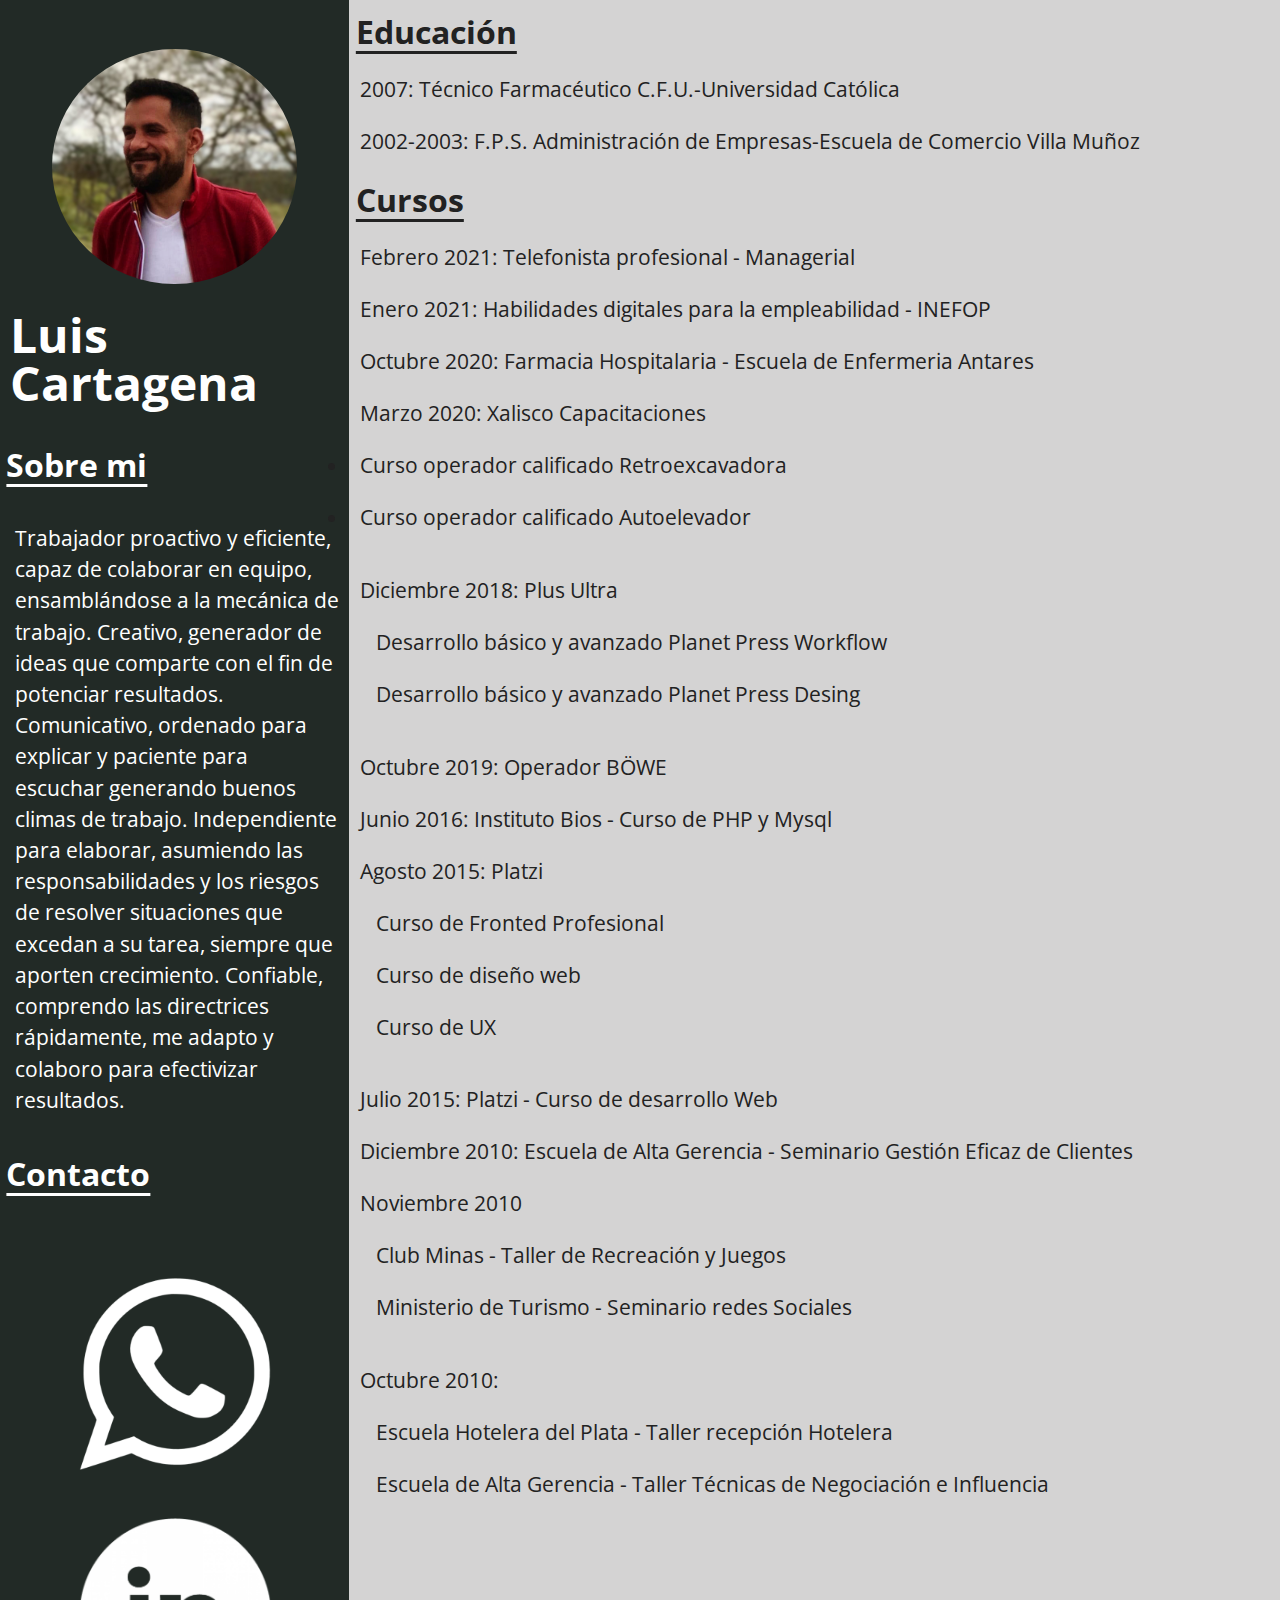
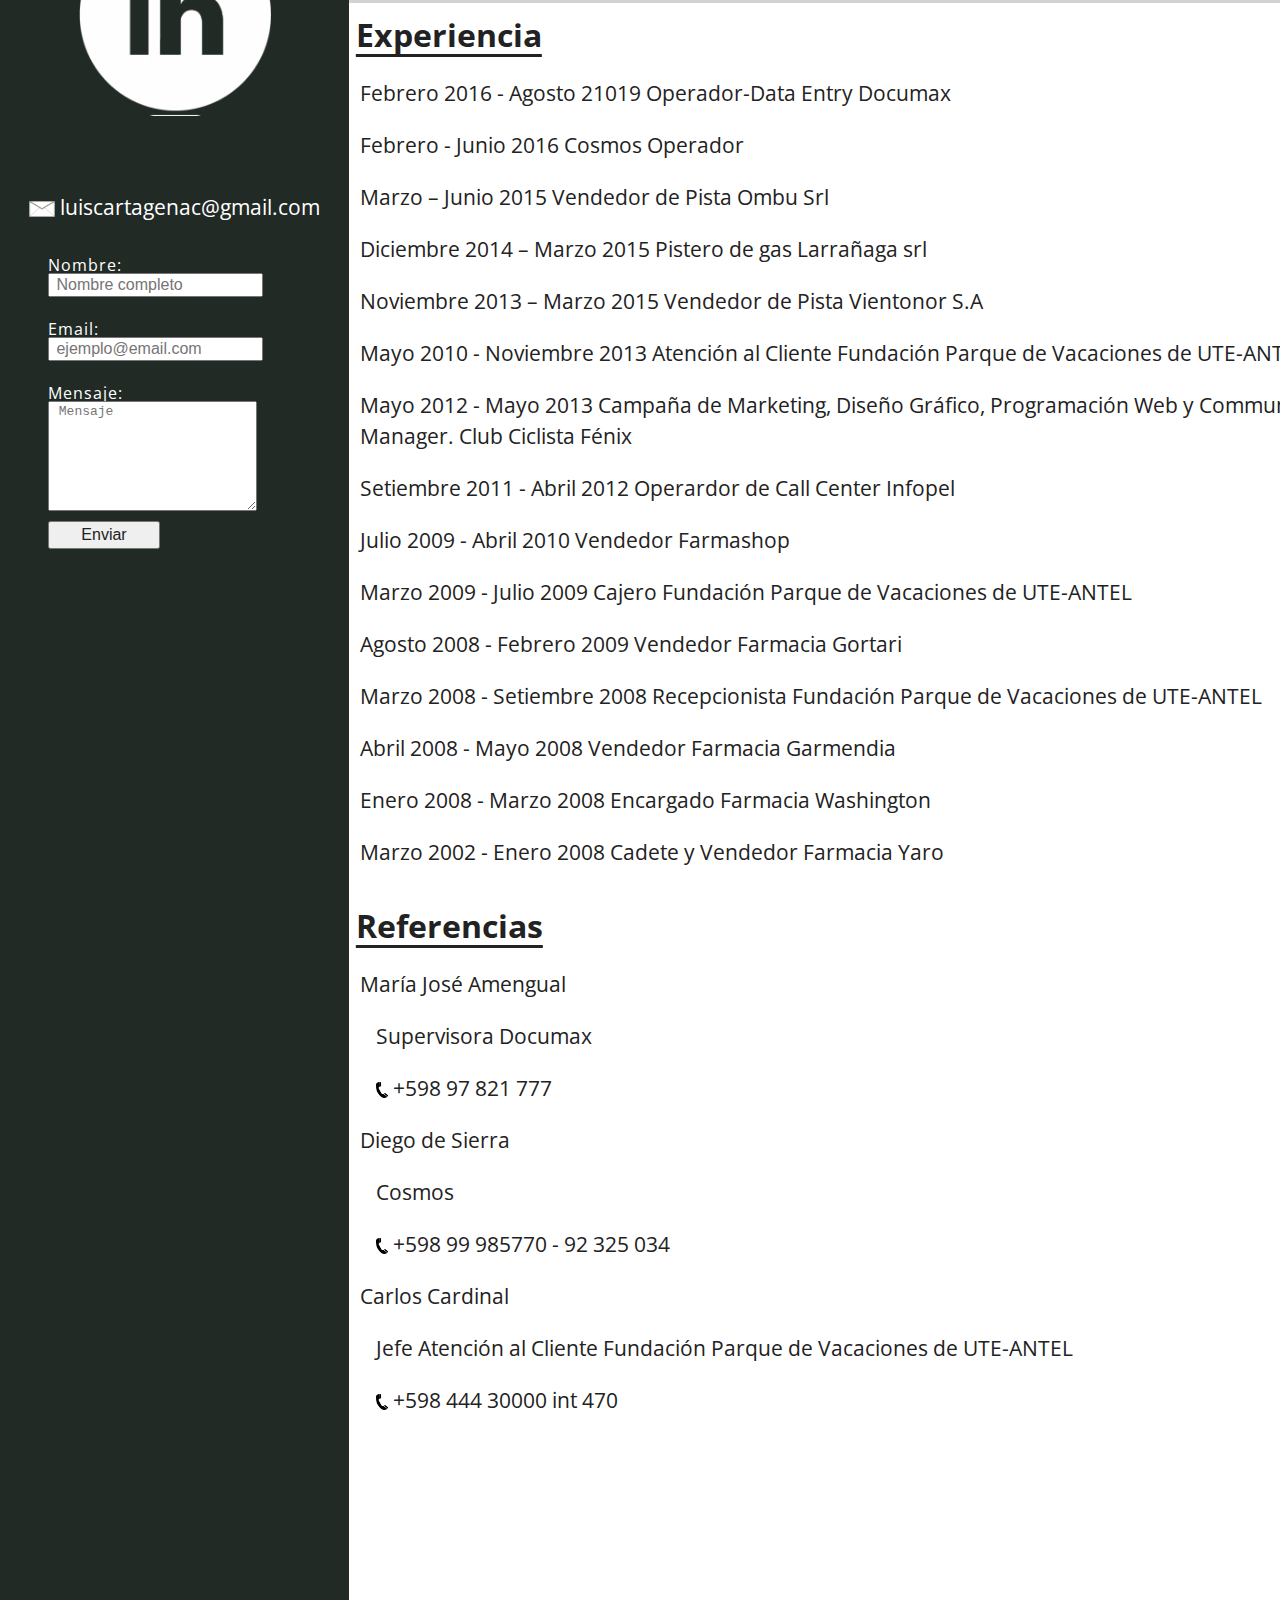
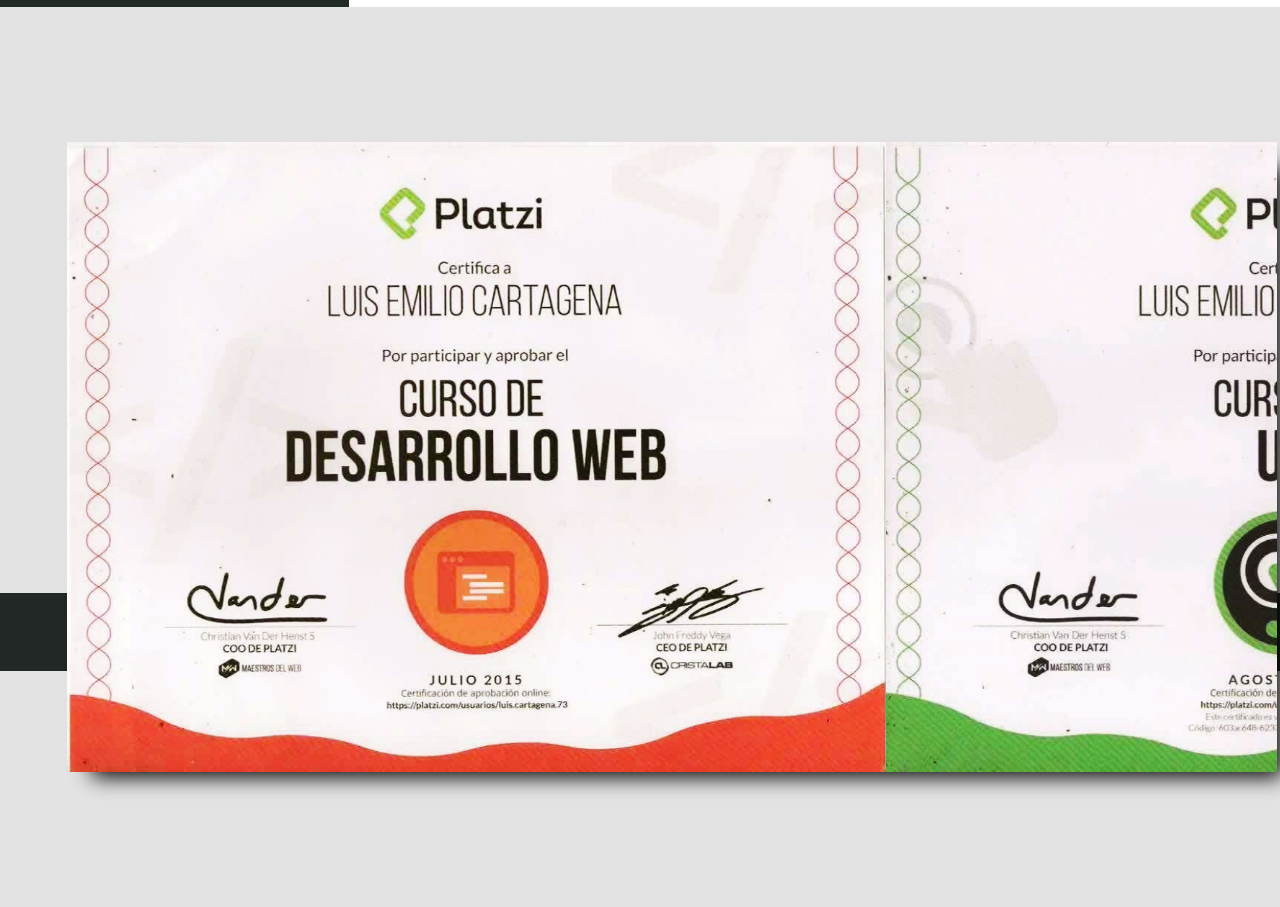
<file: index.html>
<!DOCTYPE html>
<html lang="es">
<head>
	<meta charset="UTF-8">

<!-- Global site tag (gtag.js) - Google Analytics -->
<script async src="https://www.googletagmanager.com/gtag/js?id=UA-38299260-2"></script>
<script>
  window.dataLayer = window.dataLayer || [];
  function gtag(){dataLayer.push(arguments);}
  gtag('js', new Date());

  gtag('config', 'UA-38299260-2');
</script>

	<meta charset="UTF-8">
	<link rel="stylesheet" href="css/reset.css">
	<link rel="stylesheet" href="css/estilos.css">
	<link rel="stylesheet" href="css/album.css">
	<title>Luis Cartagena</title>
</head>
<body>
	<div class="grid-container">
  <div class="datos">
  	<img src="img/avatar.jpg" class="avatar"alt="Luis Cartagena">
		<h1>Luis Cartagena</h1>
		<br>
			<h2>Sobre mi</h2>
			<br>	
			<p class="sobre_mi">Trabajador proactivo y eficiente, capaz de colaborar en equipo, ensamblándose a la
mecánica de trabajo. Creativo, generador de ideas que comparte con el fin de potenciar resultados. Comunicativo, ordenado para explicar y paciente para escuchar generando buenos
climas de trabajo. Independiente para elaborar, asumiendo las responsabilidades y los riesgos de resolver situaciones que excedan a su tarea, siempre que aporten crecimiento. Confiable, comprendo las directrices rápidamente, me adapto y colaboro para efectivizar resultados.</p>
			<br>
			<h2>Contacto</h2>
			<br>
			<div class="centrado">
				<a href="https://api.whatsapp.com/send?phone=598097451697"><img src="img/whatsapp.png" alt="whatsapp" class="iconos_a"></a>
			<a href="https://uy.linkedin.com/in/luis-cartagena-b806bb173"><img src="img/linkedin.png" alt="linkedin" class="iconos_a"></a>
			<br>		
			<p class="centrado"><img src="img/mail.png" alt="mail" class="iconos"> luiscartagenac@gmail.com</p>
			</div>
			<div class="contacto">
				<form method="post" action="index.php">
       <label for="nombre"> Nombre:</label>
       <input id="nombre" name="nombre" placeholder=" Nombre completo">
       <label for="email"> Email:</label>
       <input id="email" name="email" type="email" placeholder=" ejemplo@email.com">
       <label for="mensaje"> Mensaje:</label>
       <textarea id="mensaje" name="mensaje" placeholder=" Mensaje"></textarea>
       <input id="submit" name="submit" type="submit" value="Enviar">
				</form>
			</div>
		</div>
<div class="educacion">
	<h2>Educación</h2>
				<p>2007: Técnico Farmacéutico C.F.U.-Universidad Católica</p>
				<p>2002-2003: F.P.S. Administración de Empresas-Escuela de Comercio Villa Muñoz </p>
			<h2>Cursos</h2>
					<p>Febrero 2021: Telefonista profesional - Managerial</p>
					<p>Enero 2021: Habilidades digitales para la empleabilidad - INEFOP</p>
					<p>Octubre 2020: Farmacia Hospitalaria - Escuela de Enfermeria Antares 
</p>
				<p>Marzo 2020: Xalisco Capacitaciones
					<li>Curso operador calificado Retroexcavadora</li>
					<li>Curso operador calificado Autoelevador</li>
	</p>
				<p>Diciembre 2018: Plus Ultra <ul>
					<li>Desarrollo básico y avanzado Planet Press Workflow</li>
					<li>Desarrollo básico y avanzado Planet Press Desing</li>
				</ul>
				</p>
				<p>Octubre 2019: Operador BÖWE</p>
				<p>Junio 2016: Instituto Bios - Curso de PHP y Mysql
				</p>
				<p>Agosto 2015: Platzi
					<ul>
						<li>Curso de Fronted Profesional</li>
						<li>Curso de diseño web</li>
						<li>Curso de UX</li>
					</ul>
				</p>
				<p>Julio 2015: Platzi - Curso de desarrollo Web</p>
				<p>Diciembre 2010: Escuela de Alta Gerencia - Seminario Gestión Eficaz de Clientes</p>
				<p>Noviembre 2010
					<ul>
						<li>Club Minas  - Taller de Recreación y Juegos</li>
                        <li>Ministerio de Turismo  - Seminario redes Sociales</li>
                    </ul>
				</p>
				<p>Octubre 2010:
					<ul>
						<li> Escuela Hotelera del Plata  - Taller recepción Hotelera</li>
 				        <li>Escuela de Alta Gerencia - Taller Técnicas de Negociación e Influencia</li>
 				    </ul>
 				</p>
</div>
  <div class="experiencia">
  	<h2>Experiencia</h2>
			<p>Febrero 2016 - Agosto 21019 Operador-Data Entry  Documax</p>
<p>Febrero - Junio 2016  Cosmos Operador</p>  
<p>Marzo – Junio 2015  Vendedor de Pista Ombu Srl</p>
<p>Diciembre 2014 – Marzo 2015  Pistero de gas  Larrañaga srl</p>
<p>Noviembre 2013 – Marzo 2015  Vendedor de Pista Vientonor S.A</p>
<p>Mayo 2010 - Noviembre 2013  Atención al Cliente  Fundación Parque de Vacaciones de UTE-ANTEL</p>
<p>Mayo 2012 - Mayo 2013  Campaña de Marketing, Diseño Gráfico, Programación Web y Community Manager.  Club Ciclista Fénix</p>
<p>Setiembre 2011 - Abril 2012   Operardor de Call Center  Infopel</p>
<p>Julio 2009 - Abril 2010 Vendedor  Farmashop</p>
<p>Marzo 2009 - Julio 2009  Cajero Fundación Parque de Vacaciones de UTE-ANTEL</p> 
<p>Agosto 2008 - Febrero 2009  Vendedor  Farmacia Gortari</p>
<p>Marzo 2008 - Setiembre 2008  Recepcionista  Fundación Parque de Vacaciones de UTE-ANTEL
<p>Abril 2008 - Mayo 2008  Vendedor  Farmacia Garmendia</p>
<p>Enero 2008 - Marzo 2008  Encargado Farmacia Washington</p>
<p>Marzo 2002 - Enero 2008  Cadete y Vendedor  Farmacia Yaro</p>
<br>
	<h2>Referencias</h2>
	<p>María José Amengual</p>
	<ul>
		<li>Supervisora Documax</li>
		<li><img src="img/fono_negro.png" alt="telefono" class="iconos"> +598 97 821 777</li>
	</ul>
		<p>Diego de Sierra</p>
	<ul>
		<li>Cosmos</li>
		<li><img src="img/fono_negro.png" alt="telefono" class="iconos"> +598 99 985770 - 92 325 034</li>
	</ul>
	<p>Carlos Cardinal</p>
	<ul>
		<li>Jefe Atención al Cliente Fundación Parque de Vacaciones de UTE-ANTEL</li>
		<li><img src="img/fono_negro.png" alt="telefono" class="iconos"> +598 444  30000  int  470</li>
	</ul>
  </div>
  <div class="diplomas">
  	 <div class="slider">
    <div class="slide-track">
        <div class="slide">
            <img src="img/desarrollo.jpg" height="100%" width="auto" alt="" />
        </div>
        <div class="slide">
            <img src="img/ux.jpg" height="100%" width="auto" alt="" />
        </div>
        <div class="slide">
            <img src="img/fronted.jpg" height="100%" width="auto" alt="" />
        </div>
        <div class="slide">
            <img src="img/negociacion.jpg" height="100%" width="auto" alt="" />
        </div>
        <div class="slide">
            <img src="img/gestion.jpg" height="100%" width="auto" alt="" />
        </div>
        <div class="slide">
            <img src="img/recreacion.jpg" height="100%" width="auto" alt="" />
        </div>
         <div class="slide">
            <img src="img/recepcion.jpg" height="100%" width="auto" alt="" />
        </div>
        <div class="slide">
            <img src="img/tecnico.jpg" height="100%" width="auto" alt="" />
        </div>
        <div class="slide">
            <img src="img/planet.jpg" height="100%" width="auto" alt="" />
        </div>
        <div class="slide">
            <img src="img/desing.jpg" height="100%" width="auto" alt="" />
        </div>
    </div>
</div>
  </div>	
  <div class="footer"> <p>Uruguay - 2021</p></div>
</div>
</body>
</html>
</file>
<file: css/estilos.css>
@import url('https://fonts.googleapis.com/css2?family=Open+Sans:ital,wght@0,400;0,700;1,400&display=swap');
.grid-container {
  display: grid;
  grid-template-columns: 27.3% 77.7%;
  grid-template-rows: 41% 41% 15% 2%;
  gap: 0px 0px;
  grid-template-areas: "datos educacion" "datos experiencia" "diplomas diplomas" "footer footer";
}

.datos { grid-area: datos; 
background-color: #222a26;
color: white;
padding-top: 2em;
}

.educacion { grid-area: educacion; 
background-color: #d4d3d3;}

.experiencia { grid-area: experiencia; 
background-color: white;}

.diplomas { grid-area: diplomas;
background-color: black; }

.footer { grid-area: footer;
background-color: #222826;
color: white;
font-style: italic;
font-size: 0.9em;
text-align: center;
}

body{
	font-family: 'Open Sans', sans-serif;
	max-width: 1285px;
}

h1{
	font-size: 3em;
	font-weight: bold;
	padding: 0.2em;
}
h2{
	font-size: 2em;
	font-weight: bold;
	margin: 0.5em 0.2em ;
	text-decoration-line: underline;
	text-underline-position: under;

}
p, li{
	font-size: 1.3em;
	line-height: 1.5em;
	padding: 0.5em;
}
div.educacion ul, div.experiencia ul{
	margin-left: 1em;
	
}

.avatar{
	border-radius: 50%;
	height: auto;
	margin: 5% 15%;
	width: 70%;
}

.sobre_mi {
	margin-left: 0.2em;
}
.iconos_a{
	height: auto;
	margin: 1.5em 1em;
	width: 55%;
}
.iconos{
	height: 0.8em;
	vertical-align: middle;
}
.centrado{
	margin-top: 2em;
	text-align: center;
}
.contacto{
margin: auto 3em;
}
#mensaje{
	height: 8em;
	width: 80%;
}
#submit{
	margin-top: 0.6em;
	padding: 0.2em;
	width: 7em;
}
.footer p{
	margin-top: 0.5em;
}
label {
    display:block;
    margin-top:1.5em;
    letter-spacing:1px;
}
 
.principal {
    display:block;
    margin:0 auto;
    width:100%;
    color: #d4d3d3;
}

@media only screen and (max-device-width: 768px){
	body{
		width: 100%;
	}

	.grid-container {
  display: grid;
  grid-template-columns: 100%;
  grid-template-rows: 26% 25.5% 34% 12% 2.5%;
   gap: 0px 0px;
  grid-template-areas: "datos" "educacion" "experiencia" "diplomas" "footer";
}

.datos { grid-area: datos;}

.educacion { grid-area: educacion; }

.experiencia { grid-area: experiencia; }

.diplomas { grid-area: diplomas; }

.footer { grid-area: footer; }
.avatar{
	margin: 1em 33%;
	width: 35%;

}
br, .centrado p{
	display: none;
}
h1{
	text-align: center;
}
.iconos_a{
	width: 15%;
}

}
</file>
<file: css/album.css>
.diplomas{
  -webkit-box-align: center;
          align-items: center;
  background: #e3e3e3;
  display: -webkit-box;
  display: flex;
  height: 100vh;
  -webkit-box-pack: center;
          justify-content: center;
          vertical-align: middle;
}

@-webkit-keyframes scroll {
  0% {
    -webkit-transform: translateX(0);
            transform: translateX(0);
  }
  100% {
    -webkit-transform: translateX(calc(-680px * 7));
            transform: translateX(calc(-680px * 7));
  }
}

@keyframes scroll {
  0% {
    -webkit-transform: translateX(0);
            transform: translateX(0);
  }
  100% {
    -webkit-transform: translateX(calc(-680px * 7));
            transform: translateX(calc(-680px * 7));
  }
}
.slider {
  background: white;
  box-shadow: 15px 15px 20px -10px rgba(0, 0, 0, 1);
  height: 70vh;
  margin: auto;
  overflow: hidden;
  position: relative;
  width: 90%;
}
.slider::before, .slider::after {
  content: "";
  height: auto;
  position: absolute;
  width: auto;
  z-index: 2;
}
.slider::after {
  right: 0;
  top: 0;
  -webkit-transform: rotateZ(180deg);
          transform: rotateZ(180deg);
}
.slider::before {
  left: 0;
  top: 0;
}
.slider .slide-track {
  -webkit-animation: scroll 20s linear infinite;
          animation: scroll 20s linear infinite;
  display: -webkit-box;
  display: flex;
  width: calc(685px * 7);
}
.slider .slide {
  height: 70vh;
  width: auto;
}
@media (min-width: 768px) {
 
@-webkit-keyframes scroll {
  0% {
    -webkit-transform: translateX(0);
            transform: translateX(0);
  }
  100% {
    -webkit-transform: translateX(calc(-785px * 7));
            transform: translateX(calc(-785px * 7));
  }
}

@keyframes scroll {
  0% {
    -webkit-transform: translateX(0);
            transform: translateX(0);
  }
  100% {
    -webkit-transform: translateX(calc(-785px * 7));
            transform: translateX(calc(-785px * 7));
  }
}

}
</file>
